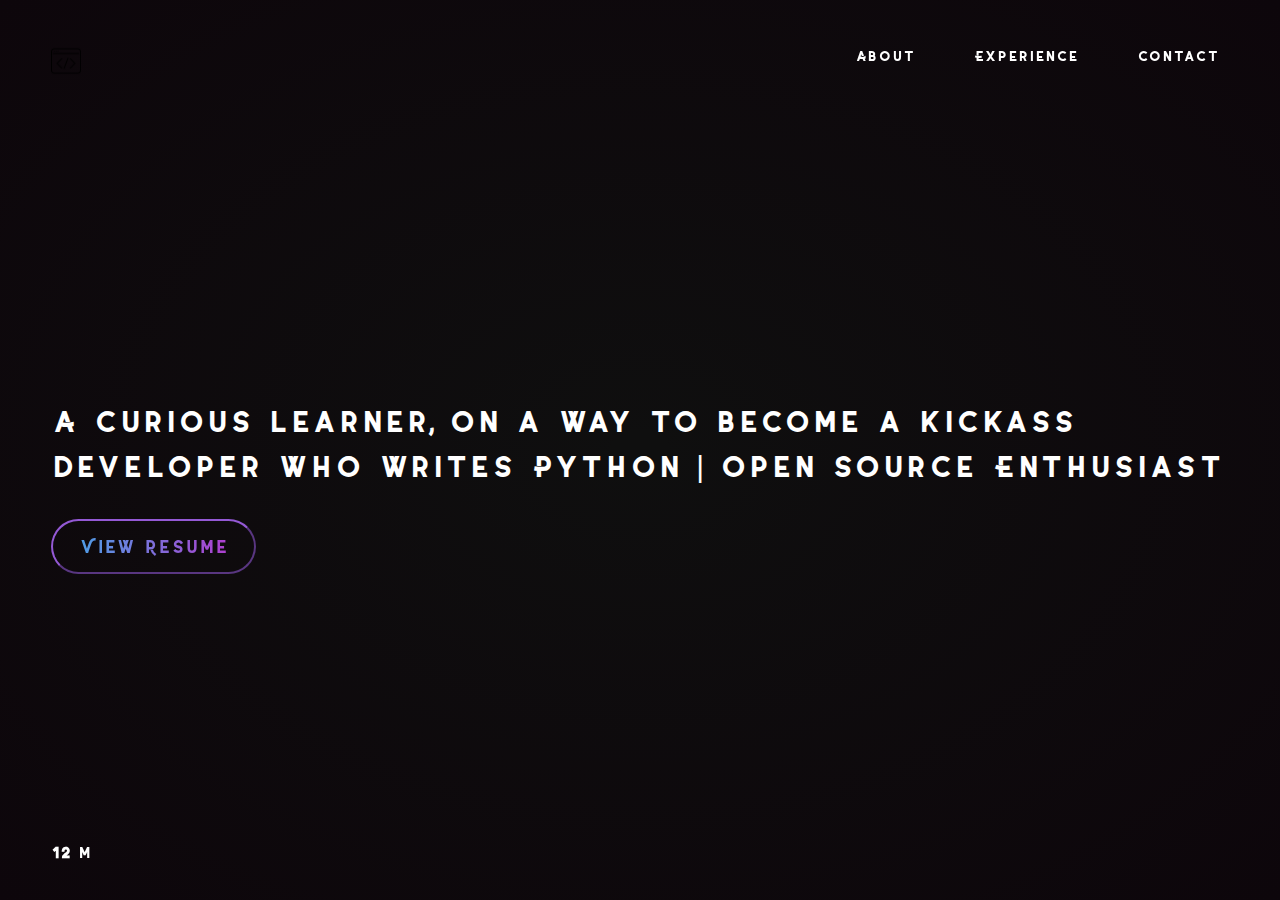
<file: home.html>
<!DOCTYPE html>
<html lang="en">

<head>
  <meta charset="utf-8" />
  <meta name="viewport" content="width=device-width, initial-scale=1.0" />
  <meta http-equiv="X-UA-Compatible" content="ie=edge" />
  <meta name="google-site-verification" content="44lsTRjTyNw0kRts-W9SKORl9JSYAh2bCbfHi_GlfLs" />
  <link rel="icon" href="./assets/images/icon.png" type="image/png">
  <link rel="stylesheet" href="https://use.fontawesome.com/releases/v5.7.1/css/all.css"
    integrity="sha384-fnmOCqbTlWIlj8LyTjo7mOUStjsKC4pOpQbqyi7RrhN7udi9RwhKkMHpvLbHG9Sr" crossorigin="anonymous" />
  <meta name="theme-color" content="#000">
  <meta name="msapplication-navbutton-color" content="#000">
  <meta name="apple-mobile-web-app-status-bar-style" content="#000">
  <title>Mohammed Bilal;)</title>
  <meta name="title" content="Mohammed Bilal| A curious developer">
  <meta name="description" content="Mohammed Bilal...">
  <meta name="keywords"
    content="Mohammed Bilal TKM ,mohammed bilal Sainik School">
  <meta name="robots" content="index, follow">
  <meta http-equiv="Content-Type" content="text/html; charset=utf-8">
  <meta name="language" content="English">
  <meta name="revisit-after" content="2 days">
  <meta name="author" content="mdb571">
  <link rel="stylesheet" href="./assets/css/home.css" />
  <script type="text/javascript" src="http://code.jquery.com/jquery-1.7.1.min.js"></script>
</head>

<body>
  <div id="not_supported">
    sorry but THE mobile version doesn't look good right now, <br />
    check back later :p
  </div>
  <div id="video">
    <video src="https://i.imgur.com/IgFfZkk.mp4" autoplay loop muted></video>
  </div>
  <div id="main">
    <header>
      <ul>
        <li style="float:left;">
          <img src="./assets/images/logo.png" alt="mb71's logo" />
        </li>
        <li><a class="swipe" href="mailto:r.mohammedbilal@gmail.com" tabindex="3">contact</a></li>
        <li><a class="swipe" tabindex="1" onclick="alert('working on it :)')">Experience</a></li>
        <li><a class="swipe" href="https://linkedin.com/in/mbd571" target="_blank" tabindex="1">About</a></li>
      </ul>
    </header>
    <h1> 
        <a href="" class="typewrite" data-period="2000" data-type='[ "Hey There 👋","I am Mohammed Bilal.", "I am an Electronics Undergrad Student." ]'>
        <span class="wrap"></span>
        </a>
    </h1>
    <div>
      A curious learner, on a way to become a kickass developer who writes Python | Open Source Enthusiast <br/>
    </div>
    <button onclick="window.location = 'assets/resume/Resume-MB571(1).pdf'">View Resume</button>
    <footer>
      <ul>
        <li style="float:left"><b id="distance">0.00</b> m</li>
        <li style="margin-right:10px;">
          <a href="https://www.instagram.com/__mdbilal__/" target="_blank"><i class="fab fa-instagram"></i></a>
        </li>
        <li>
          <a href="https://api.whatsapp.com/send?phone=919995153948&text=Hello Bilal" target="_blank"><i class="fab fa-whatsapp"></i></a>
        </li>
        <li>
          <a href="https://www.hackerrank.com/r_mohammedbilal" target="_blank"><i class="fab fa-hackerrank"></i></a>
        </li>
        <li>
          <a href="https://linkedin.com/in/mbd571" target="_blank"><i class="fab fa-linkedin"></i></a>
        </li>
        <li>
          <a href="https://github.com/mdb571" target="_blank"><i class="fab fa-github"></i></a>
        </li>
        
      </ul>
    </footer>
  </div>
  </div>
  <script type="text/javascript">
    var origin = 0.00;
    setInterval(function () {
      document.querySelector("#distance").innerHTML = Math.ceil(origin);
      origin += 1.9;
    }, 100)
  </script>

  <script src="https://cdnjs.cloudflare.com/ajax/libs/jquery/3.4.1/jquery.min.js"></script>
  <script src="https://cdnjs.cloudflare.com/ajax/libs/popper.js/1.14.7/umd/popper.min.js" integrity="sha384-UO2eT0CpHqdSJQ6hJty5KVphtPhzWj9WO1clHTMGa3JDZwrnQq4sF86dIHNDz0W1" crossorigin="anonymous"></script>
  <script src="assets/js/app.js"></script>
</body>

</html>
</file>
<file: assets/css/home.css>
@font-face {
  font-family: Coyote;
  src: url(../font/Coyote.ttf);
}
img{
  size: 100px;
}
body {
  padding: 0;
  margin: 0;
  background: #0f0f0f;
  max-width: 100vw;
  overflow-x: hidden;
  scroll-behavior: smooth;
}

header {
  width: 92vw;
  padding: 4vh 0;
  position: fixed;
  top: 0;
}

header ul {
  list-style-type: none;
  margin: 0;
  padding: 0;
  font-size: 14px;
}

header li {
  float: right;
}

header li a {
  display: block;
  color: #fff;
  text-align: center;
  padding: 10px 10px;
  margin-left: 3vw;
  text-decoration: none;
  position: relative;
}
h1{
  color: #c8c8c8;
}
header li img {
  width: 30px;
  height: auto;
  padding: 10px 0;
}

#video {
  width: 100vw;
  height: 100vh;
  max-height: 100vh;
  max-width: 100vw;
  overflow: hidden;
  position: absolute;
  z-index: 1;
}

#video video {
  width: 100%;
  height: 100%;
}

#main {
  width: 92vw;
  padding: 0 4vw;
  height: 100vh;
  font-family: Coyote, sans-serif;
  color: #fff;
  display: flex;
  flex-direction: column;
  justify-content: center;
  z-index: 2;
  position: absolute;
  background: radial-gradient(rgba(13, 6, 11, 0), rgba(13, 6, 11, 1));
}

#main div {
  margin: 30px 0;
  font-size: 30px;
  color: #fff;
}

#main button {
  font-family: Coyote, sans-serif;
  font-size: 18px;
  padding: 12px 2vw;
  border-radius: 50px;
  border-color: #9459d5; 
  background: -webkit-linear-gradient(left, #3dade9, #bf2fcb);
  -webkit-background-clip: text;
  -webkit-text-fill-color: transparent;
  width: 10vw;
  transition: 0.4s ease-in-out;
}

#main button:hover {
  transform: scale(1.06);
  color: #ffffff;
  background: -webkit-linear-gradient(left, #3dade9, #bf2fcb);
  -webkit-background-clip: text;
  -webkit-text-fill-color: transparent;
  cursor: pointer;
}

#main button:active {
  transform: scale(0.6);
  color: #ffffff;
  background: -webkit-linear-gradient(left, #3dade9, #bf2fcb);
  -webkit-background-clip: text;
  -webkit-text-fill-color: transparent;
}
.welcome {
  font-size: 25px;  
  color: #ffffff;

}
#main span  {
  font-size: 25px;  
  color: #ffffff;
  background-image: -webkit-linear-gradient(45deg, #8e24aa 0%, #ff6e40 70%);
  background-image: -moz-linear-gradient(45deg, #8e24aa 0%, #ff6e40 70%);
  background-image: -ms-linear-gradient(45deg, #8e24aa 0%, #ff6e40 70%);
  background-image: -o-linear-gradient(45deg, #8e24aa 0%, #ff6e40 70%);
  background-image: linear-gradient(45deg, #8e24aa 0%, #ff6e40 70%);
  color: transparent;
  -webkit-background-clip: text;
  background-clip: text;

}
#main span .welcome {
  font-size: 25px;  
  color: #ffffff;

}
.blink_me {
    -webkit-animation-name: blinker;
    -webkit-animation-duration: 1s;
    -webkit-animation-timing-function: linear;
    -webkit-animation-iteration-count: infinite;

    -moz-animation-name: blinker;
    -moz-animation-duration: 1s;
    -moz-animation-timing-function: linear;
    -moz-animation-iteration-count: infinite;

    animation-name: blinker;
    animation-duration: 1s;
    animation-timing-function: linear;
    animation-iteration-count: infinite;
}

@-moz-keyframes blinker {  
    0% { opacity: 1.0; }
    50% { opacity: 0.0; }
    100% { opacity: 1.0; }
}

@-webkit-keyframes blinker {  
    0% { opacity: 1.0; }
    50% { opacity: 0.0; }
    100% { opacity: 1.0; }
}

@keyframes blinker {  
    0% { opacity: 1.0; }
    50% { opacity: 0.0; }
    100% { opacity: 1.0; }
}
footer {
  width: 92vw;
  padding: 4vh 0;
  position: fixed;
  bottom: 0;
}

footer ul {
  list-style-type: none;
  margin: 0;
  padding: 0;
  font-size: 15px;
}

footer li {
  float: right;
}

footer li a {
  display: block;
  color: #fff;
  text-align: center;
  padding: 10px 10px;
  margin-left: 3vw;
  text-decoration: none;
  font-size: 30px;
  position: relative;
}

.monea {
  font-weight: bold;
}

a {
  transition: 0.4s ease-in-out;
}

a:hover {
  transform: scale(1.06);
  color: #ffffff;
  background-image: -webkit-linear-gradient(45deg, #8e24aa 0%, #ff6e40 70%);
  background-image: -moz-linear-gradient(45deg, #8e24aa 0%, #ff6e40 70%);
  background-image: -ms-linear-gradient(45deg, #8e24aa 0%, #ff6e40 70%);
  background-image: -o-linear-gradient(45deg, #8e24aa 0%, #ff6e40 70%);
  background-image: linear-gradient(45deg, #8e24aa 0%, #ff6e40 70%);
  color: transparent;
  -webkit-background-clip: text;
  background-clip: text;
  cursor: pointer;
}

button:focus {
  outline: 0;
}

#not_supported {
  color: #fff;
  width: 92vw;
  padding: 0 4vw;
  height: 100vh;
  font-family: Coyote, sans-serif;
  color: #fff;
  flex-direction: column;
  justify-content: center;
  display: none;
}

a:focus {
  outline: none;
}

::-moz-selection {
  color: #000;
  background: #fff;
}

::selection {
  color: #1DB954;
  background: #fff;
}

@media (max-width: 1800px) {
  #main button {
    width: 16vw;
  }
}

@media (max-width: 950px) {

  #main,
  #video {
    display: none;
  }

  #not_supported {
    display: flex;
  }
}
</file>
